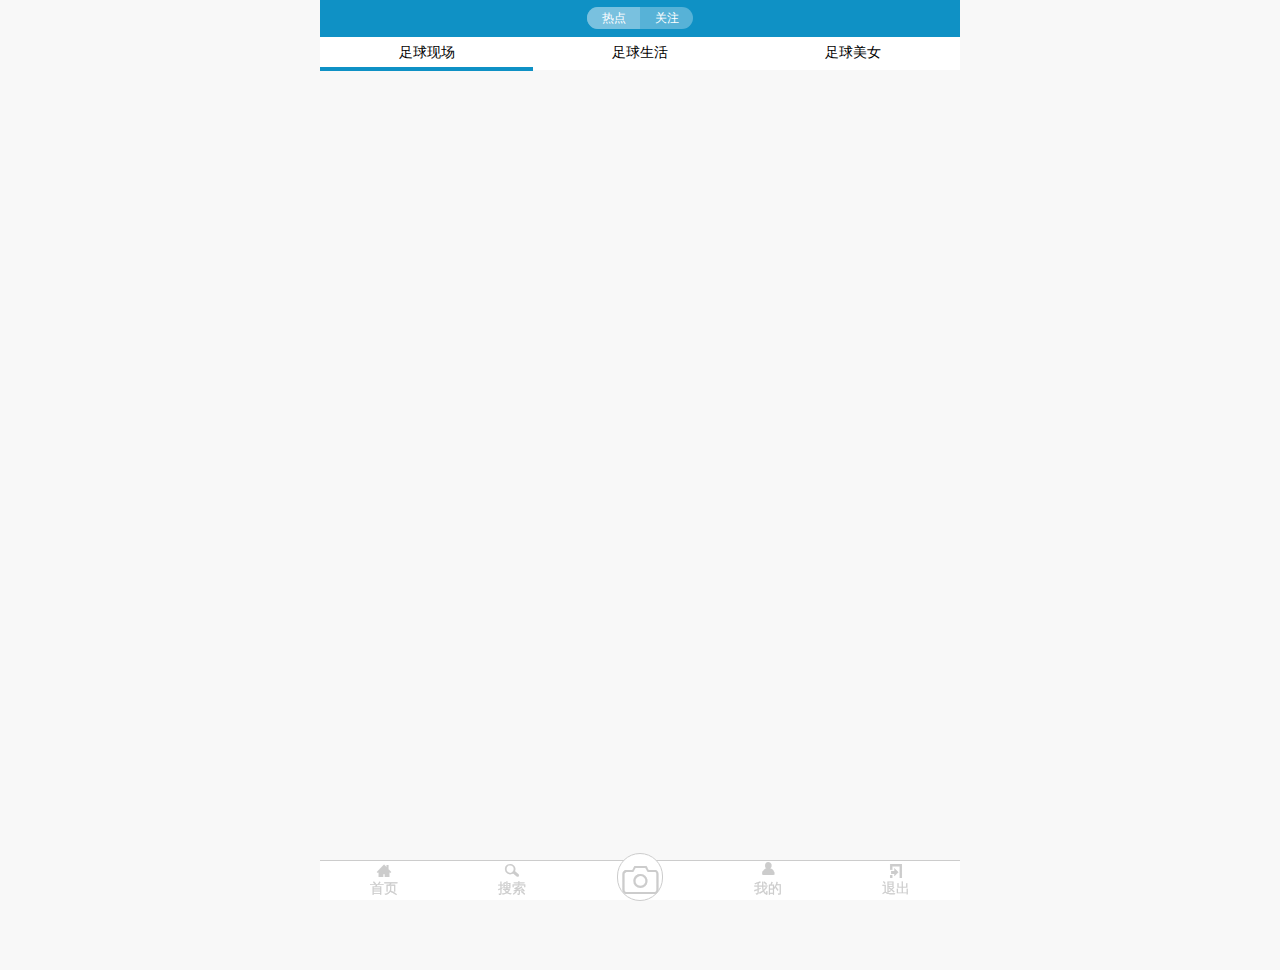
<file: WebApp/index.html>
<!DOCTYPE html>
<html>

	<head>
		<meta charset="UTF-8">
		<title></title>
		<meta name="viewport" content="width=device-width,initial-scale=1,minimum-scale=1,maximum-scale=1,user-scalable=no" />
		<link rel="stylesheet" href="css/swiper.3.1.7.min.css" />
		<link rel="stylesheet" href="css/reset.css" />
		<link rel="stylesheet" href="font/iconfont.css" />
		<link rel="stylesheet" href="css/style.css" />
		<script type="text/javascript" src="js/jquery-1.11.3.js"></script>
		<script type="text/javascript" src="js/swiper.3.1.7.jquery.min.js"></script>
		<script type="text/javascript" src="js/swiper.animate1.0.2.min.js"></script>
		<script type="text/javascript" src="js/iscroll.js"></script>
		<script type="text/javascript" src="js/js.js" ></script>
	</head>

	<body>
		<div class="header">
			<div>
				<a href="index.html" class="import1">热点</a>
				<a href="index1.html" class="import2">关注</a>
			</div>
		</div>
		<ul class="list">
			<li class="active"><a href="#">足球现场</a></li>
			<li><a href="#">足球生活</a></li>
			<li><a href="#">足球美女</a></li>
		</ul>
		<div class="swiper-container box">
			<div class="swiper-wrapper">
				<div class="swiper-slide">
					<div id="wrapper1">
						<div id="scroller1" class="t">
							
						</div>
					</div>
				</div>
				<div class="swiper-slide">
					<div id="wrapper2">
						<div id="scroller2" class="t">
							
						</div>
					</div>
				</div>
				<div class="swiper-slide">
					<div id="wrapper3">
						<div id="scroller3" class="t">
							
						</div>
					</div>
				</div>
			</div>

			<!-- 如果需要滚动条 -->
			<div class="swiper-scrollbar"></div>
		</div>
		<div class="footer">
			<div>
				<a href="index.html" class="iconfont">&#xe601;<br/>首页</a>
			</div>
			<div>
				<a href="find.html" class="iconfont">&#xe616;<br/>搜索</a>
			</div>
			<div style="position:relative;">
				<div class="cream">
					<a href="#" class="iconfont">&#xe604;</a>
				</div>

			</div>
			<div>
				<a href="my_user.html" class="iconfont">&#xe631;<br/>我的</a>
			</div>
			<div>
				<a href="#" class="iconfont">&#xe746;<br/>退出</a>
			</div>
		</div>
	</body>
</html>
</file>
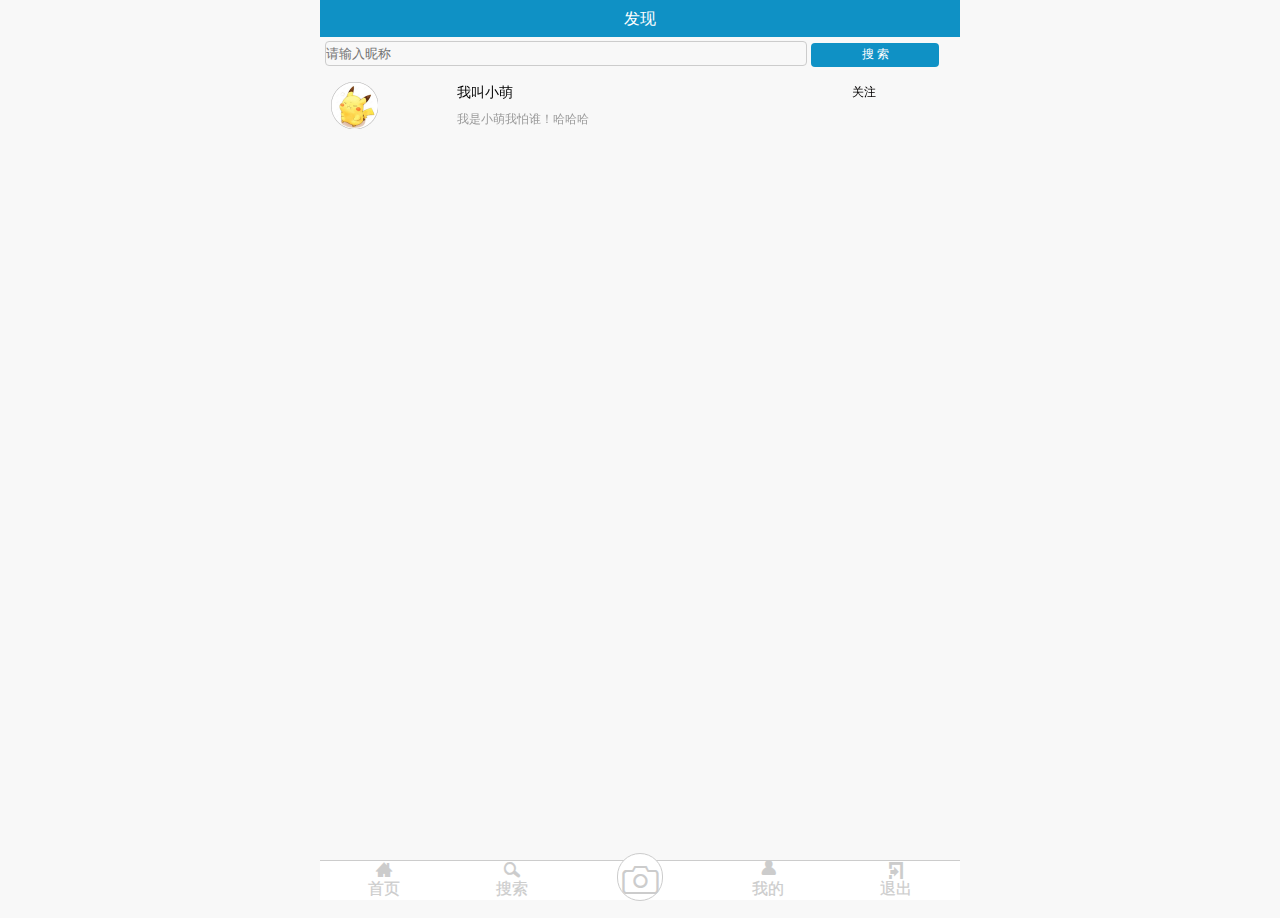
<file: WebApp/find.html>
<!DOCTYPE html>
<html>

	<head>
		<meta charset="UTF-8">
		<title></title>
		<meta name="viewport" content="width=device-width,initial-scale=1,minimum-scale=1,maximum-scale=1,user-scalable=no" />
		<link rel="stylesheet" href="css/reset.css" />
		<link rel="stylesheet" href="css/find.css" />
		<link rel="stylesheet" href="font/iconfont.css" />
		<script type="text/javascript" src="js/jquery-1.11.3.js"></script>
		<script type="text/javascript" src="js/iscroll.js"></script>
	</head>

	<body>
		<header>发现</header>
		<div class="search">
			<input type="text" placeholder="请输入昵称" class="txt" />
			<button id="btn">搜 索</button>
		</div>
			<div id="wrapper">
				<div id="scroll">
					<div class="topon">
						<div class="left">
							<p><img src="img/img01.png" /></p>
						</div>
						<div class="center">
							<p>我叫小萌</p>
							<p>我是小萌我怕谁！哈哈哈</p>
						</div>
						<div class="right">
							<span>关注</span>
							<span>已关注</span>
						</div>
					</div>
				</div>
			</div>
		<div class="footer">
			<div>
				<a href="index.html" class="iconfont">&#xe601;<br/>首页</a>
			</div>
			<div>
				<a href="find.html" class="iconfont">&#xe616;<br/>搜索</a>
			</div>
			<div style="position:relative;">
				<div class="cream">
					<a href="#" class="iconfont">&#xe604;</a>
				</div>

			</div>
			<div>
				<a href="my_user.html" class="iconfont">&#xe631;<br/>我的</a>
			</div>
			<div>
				<a href="#" class="iconfont">&#xe746;<br/>退出</a>
			</div>
		</div>
	</body>
	<script>
		$(function() {
			var wHeight = $(window).height();
			hHeight = $(".header").height(),
				fHeight = $(".footer").height(),
				scroll = new iScroll("wrapper", {
					hScrollbar: false,
					vScrollbar: false
				})
			$("#wrapper").height(wHeight - hHeight - fHeight - 20);
			scroll.refresh();
		})
	//-----------点击搜索-----------------
	$("#btn").click(function(){
		var aTxt=$(".txt").val();
		var uid=document.getElementById("uid");
		$.ajax({
			type:"get",
			url:"http://localhost:8080/Proxy/FootBall/user/json/queryall.do",
			data:{
				"keyword":aTxt
			},
			success:function(d){
			
				$("#scroll").children("div").remove();
				var nkn=null;
				var oImg=null;
				var sign=null;
				var htmlstr=null; 
				var data=JSON.parse(d).data;
				if(data.userlist.length == 0){
					$("#scroll").append('<div class="error">未找到相关用户</div>');
					return;
				}
				for(var i=0;i<data.userlist.length;i++){
					//console.info(data.userlist[i].avatarpath)
					nkn = data.userlist[i].nickname;
				//	console.info(data.userlist[i].avatarpath)
					oImg='http://101.200.173.217:8080/FootBall'+data.userlist[i].avatarpath;
					sign=data.userlist[i].signnature;
					htmlstr='<div class="topon"><div class="left"><p style="background-Image:url('+oImg+');"></p></div><div class="center"><p>'+nkn+'</p><p>'+sign+'</p></div><div class="right"><span>关注</span><span>已关注</span></div></div>';
					$("#scroll").append(htmlstr);
					$(document).ready(function(){
						scroll.refresh();
					})
					
				}
				
				console.log(sign);
			}
		})
	})
	
	</script>


</html>
</file>
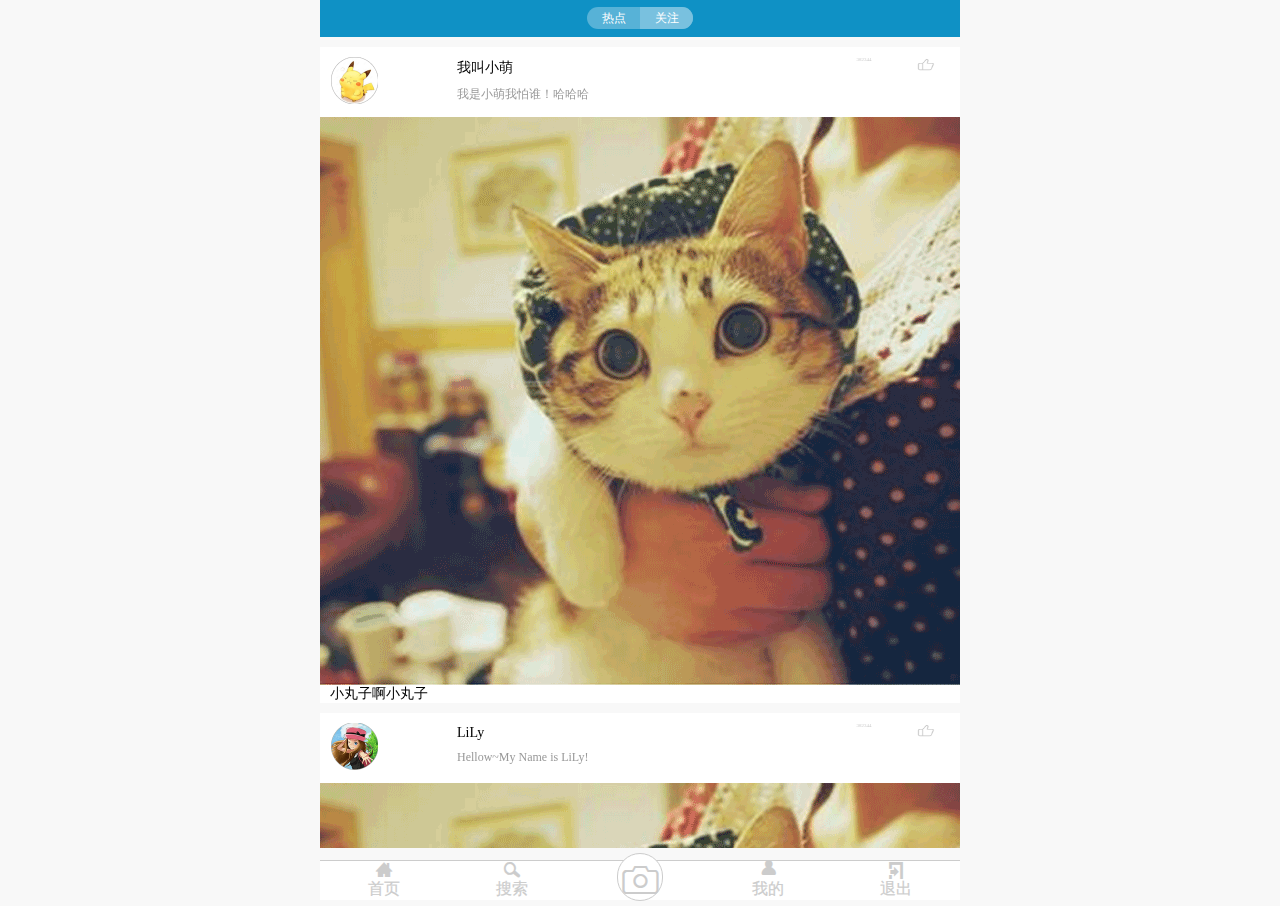
<file: WebApp/index1.html>
<!DOCTYPE html>
<html>

	<head>
		<meta charset="UTF-8">
		<title></title>
		<meta name="viewport" content="width=device-width,initial-scale=1,minimum-scale=1,maximum-scale=1,user-scalable=no" />
		<link rel="stylesheet" href="css/reset.css" />
		<link rel="stylesheet" href="css/style1.css" />
		<link rel="stylesheet" href="font/iconfont.css" />
		<script type="text/javascript" src="js/jquery-1.11.3.js"></script>
		<script type="text/javascript" src="js/iscroll.js"></script>
	</head>

	<body>
		<div class="header">
			<div>
				<a href="index.html">热点</a>
				<a href="index1.html">关注</a>
			</div>
		</div>
		<div id="scroll">
			<div class="wrap">
				<div class="cont">
					<div class="topon">
						<div class="left">
							<p><img src="img/img01.png" /> </p>
						</div>
						<div class="center">
							<p>我叫小萌</p>
							<p>我是小萌我怕谁！哈哈哈</p>
						</div>
						<div class="right">
							<p>382344</p>
							<span></span>
						</div>
					</div>
					<div class="down">
						<img src="img/img03.png" />
						<p>小丸子啊小丸子</p>
					</div>
				</div>
				<div class="cont">
					<div class="topon">
						<div class="left">
							<p><img src="img/img04.png" /> </p>
						</div>
						<div class="center">
							<p>LiLy</p>
							<p>Hellow~My Name is LiLy!</p>
						</div>
						<div class="right">
							<p>382344</p>
							<span></span>
						</div>
					</div>
					<div class="down">
						<img src="img/img03.png" />
						<p>小丸子啊小丸子</p>
					</div>
				</div>
				<div class="cont">
					<div class="topon">
						<div class="left">
							<p><img src="img/img04.png" /> </p>
						</div>
						<div class="center">
							<p>LiLy</p>
							<p>Hellow~My Name is LiLy!</p>
						</div>
						<div class="right">
							<p>382344</p>
							<span></span>
						</div>
					</div>
					<div class="down">
						<img src="img/img03.png" />
						<p>小丸子啊小丸子</p>
					</div>
				</div>
			</div>
		</div>
		<div class="footer">
			<div>
				<a href="index.html" class="iconfont">&#xe601;<br/>首页</a>
			</div>
			<div>
				<a href="find.html" class="iconfont">&#xe616;<br/>搜索</a>
			</div>
			<div style="position:relative;">
				<div class="cream">
					<a href="#" class="iconfont">&#xe604;</a>
				</div>

			</div>
			<div>
				<a href="my_user.html" class="iconfont">&#xe631;<br/>我的</a>
			</div>
			<div>
				<a href="#" class="iconfont">&#xe746;<br/>退出</a>
			</div>
		</div>
	</body>
	<script>
		$(function() {
			var wHeight = $(window).height();
			hHeight = $(".header").height(),
				fHeight = $(".footer").height(),
				scroll = new iScroll("scroll", {
					hScrollbar: false,
					vScrollbar: false
				})
			$("#scroll").height(wHeight - hHeight - fHeight - 20);
			scroll.refresh();
		})
	</script>

</html>
</file>
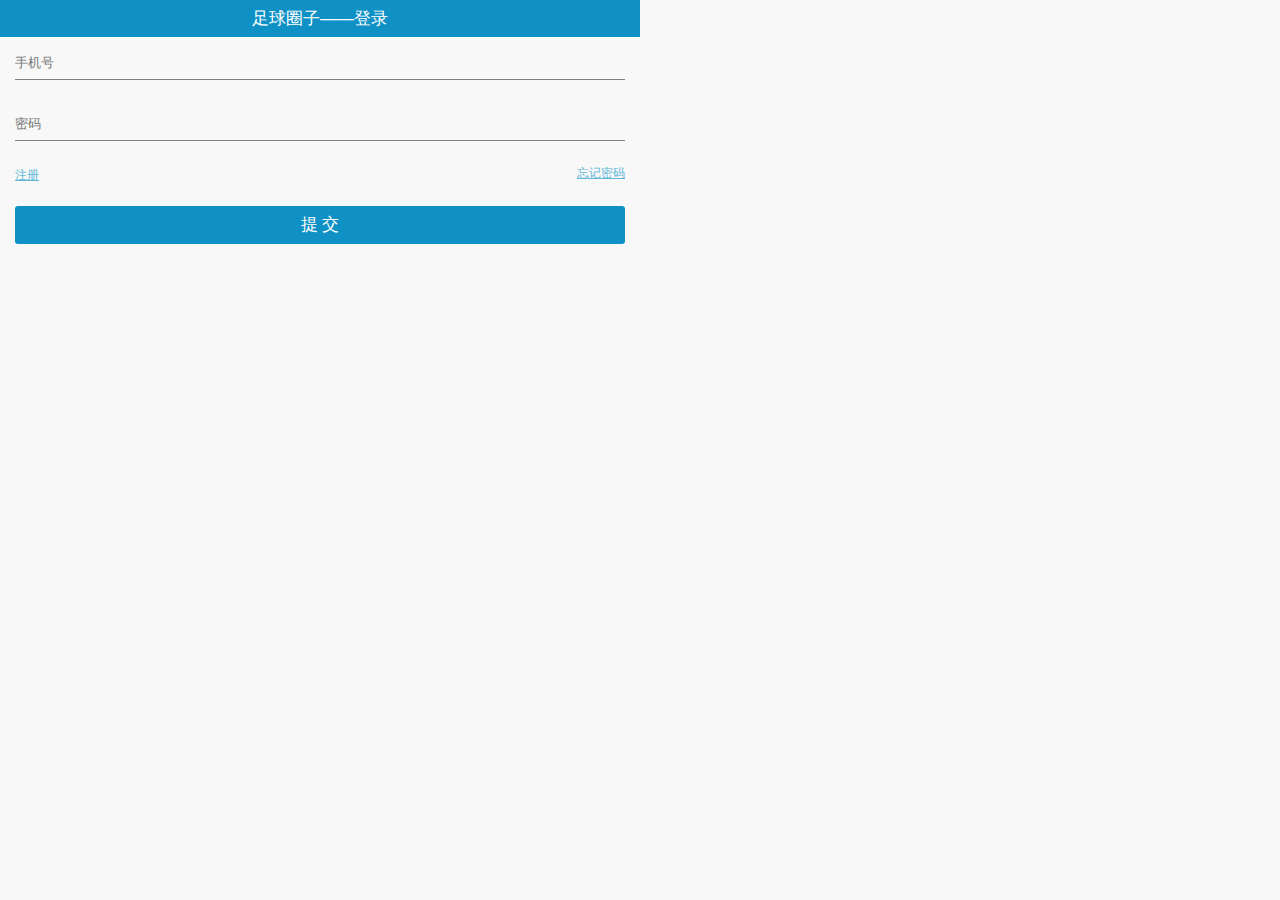
<file: WebApp/login.html>
<!DOCTYPE html>
<html>

	<head>
		<meta charset="utf-8" />
		<title>登录</title>
		<meta name="viewport" content="width=device-width,initial-scale=1,minimum-scale=1,maximum-scale=1,user-scalable=no" />
		<link rel="stylesheet" href="css/common.css" />
		<link rel="stylesheet" href="css/reset.css" />
		<script type="text/javascript" src="js/jquery-1.11.3.js" ></script>
		<script type="text/javascript" src="js/login.js" ></script>
	</head>

	<body>
		<header>足球圈子——登录</header>
		<div class="form">
			<input type="text" placeholder="手机号" id="uid" />
			<input type="password" placeholder="密码" id="pwd" />
			<div class="links">
				<a href="javascript;" class="reg">注册</a>
				<a href="javascript;" class="pwd">忘记密码</a>
			</div>
			<button>提 交</button>
		</div>
	</body>
	<script>
		$('button').on("click", function(e) {
					e.preventDefault();
					var uid = $('#uid').val(),
						pwd = $('#pwd').val(),
						userInfo = window.localStorage;
					btnTest(uid,pwd);
					//if(true){
					$.ajax({
						url: "http://localhost:8080/Proxy/FootBall/user/json/login.do",
						data: {
							"loginname": uid,
							"password": pwd
						},
						success: function(d) {
							console.log(d);
							var data = JSON.parse(d);
//							userInfo.setItem("loginStatus", "1");
//							userInfo.setItem("loginuser", data.data.loginuser);
							if(data.errorinfo){
								alert("I'm killed!")
							}else{
								open("index.html");
							}
						}
					});
				//}
		});
	</script>

</html>
</file>
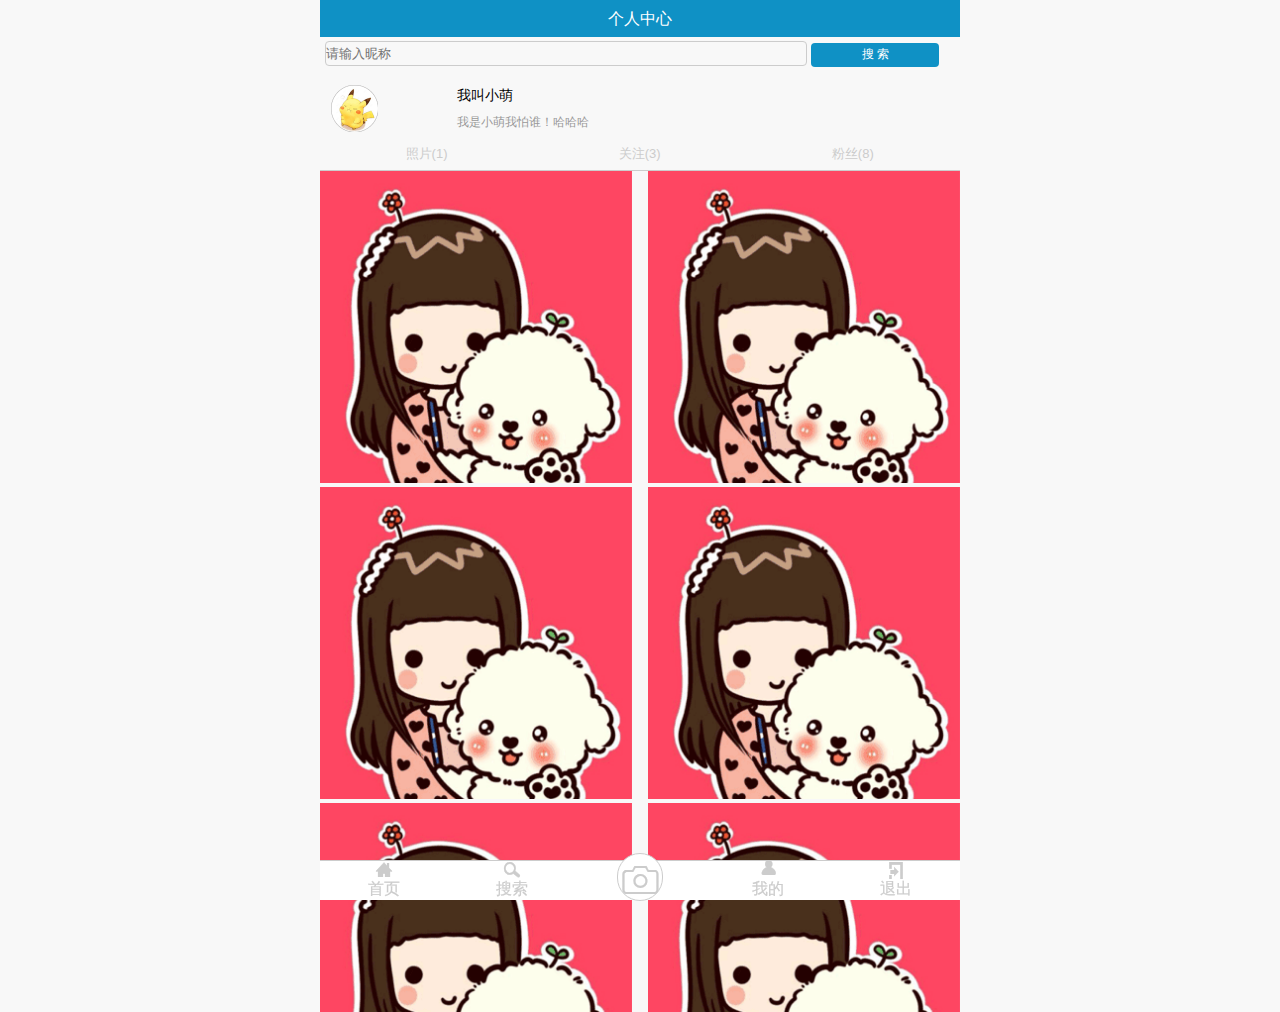
<file: WebApp/my_user.html>
<!DOCTYPE html>
<html>

	<head>
		<meta charset="UTF-8">
		<title></title>
		<meta name="viewport" content="width=device-width,initial-scale=1,minimum-scale=1,maximum-scale=1,user-scalable=no" />
		<link rel="stylesheet" href="css/reset.css" />
		<link rel="stylesheet" href="css/my_user.css" />
		<link rel="stylesheet" href="font/iconfont.css" />
		<script type="text/javascript" src="js/jquery-1.11.3.js"></script>
		<script type="text/javascript" src="js/iscroll.js"></script>
	</head>

	<body>
		<header>个人中心</header>
		<div class="search">
			<input type="text" placeholder="请输入昵称" class="txt" />
			<button>搜 索</button>
		</div>
		<div class="cont">
			<div class="cont_top">
				<div class="topon">
					<div class="left">
						<p><img src="img/img01.png" /> </p>
					</div>
					<div class="center">
						<p>我叫小萌</p>
						<p>我是小萌我怕谁！哈哈哈</p>
					</div>
				</div>
				<ul class="list">
					<li><a href="#">照片(1)</a></li>
					<li><a href="#">关注(3)</a></li>
					<li><a href="#">粉丝(8)</a></li>
				</ul>
				<div id="scroll">
					<ul class="list_img">
						<li><img src="img/img05.png" /> </li>
						<li><img src="img/img05.png" /> </li>
						<li><img src="img/img05.png" /> </li>
						<li><img src="img/img05.png" /> </li>
						<li><img src="img/img05.png" /> </li>
						<li><img src="img/img05.png" /> </li>
						<li><img src="img/img05.png" /> </li>
						<li><img src="img/img05.png" /> </li>
						<li><img src="img/img05.png" /> </li>
					</ul>
				</div>
			</div>
		</div>
		<div class="footer">
			<div>
				<a href="index.html" class="iconfont">&#xe601;<br/>首页</a>
			</div>
			<div>
				<a href="find.html" class="iconfont">&#xe616;<br/>搜索</a>
			</div>
			<div style="position:relative;">
				<div class="cream">
					<a href="#" class="iconfont">&#xe604;</a>
				</div>

			</div>
			<div>
				<a href="my_user.html" class="iconfont">&#xe631;<br/>我的</a>
			</div>
			<div>
				<a href="#" class="iconfont">&#xe746;<br/>退出</a>
			</div>
		</div>
	</body>
	<script>
		$(function() {
			var wHeight = $(window).height();
			hHeight = $(".header").height(),
				fHeight = $(".footer").height(),
				scroll = new iScroll("scroll", {
					hScrollbar: false,
					vScrollbar: false
				})
			$("#scroll").height(wHeight - hHeight - fHeight - 20);
			scroll.refresh();
		})
	</script>


</html>
</file>
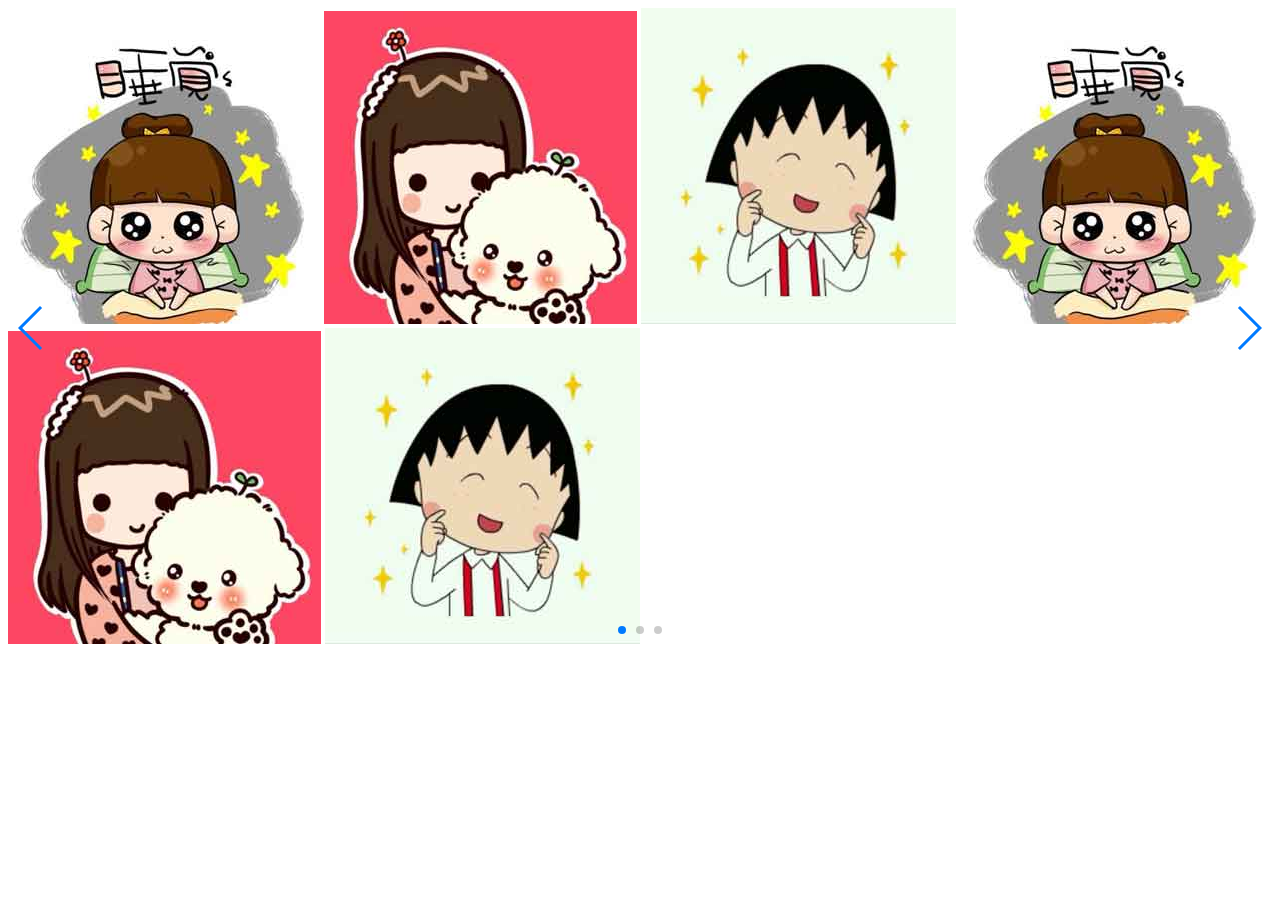
<file: WebApp/new_file2.html>
<!DOCTYPE html>
<html>
	<head>
		<meta charset="UTF-8">
		<title></title>
		<meta name="viewport" content="width=device-width,initial-scale=1,minimum-scale=1,maximum-scale=1,user-scalable=no" />
		<link rel="stylesheet" href="css/swiper.3.1.7.min.css" />
		<script type="text/javascript" src="js/jquery-1.11.3.js" ></script>
		<script type="text/javascript" src="js/swiper.3.1.7.jquery.min.js" ></script>
		<script type="text/javascript" src="js/swiper.animate1.0.2.min.js" ></script>
		<script type="text/javascript" src="js/iscroll.js" ></script>
		<style type="text/css">
			.box{
				height:100%;
			}
			#scroll{
				width:100%;
				max-width: 640px;
				position:absolute;
				top:0;
			}
		</style>
	</head>
	<body>
		<div class="swiper-container box">
			<div class="swiper-wrapper">
				<div class="swiper-slide">
					<div class="scroll">
					
							<img src="img/pic3.jpg" />
							<img src="img/pic2.jpg" />
							<img src="img/pic1.jpg" />
							<img src="img/pic3.jpg" />
							<img src="img/pic2.jpg" />
							<img src="img/pic1.jpg" />

						
					</div>
				</div>
				<div class="swiper-slide">
					<div class="scroll">

							<img src="img/pic3.jpg" />
							<img src="img/pic2.jpg" />
							<img src="img/pic1.jpg" />
							<img src="img/pic3.jpg" />
							<img src="img/pic2.jpg" />
							<img src="img/pic1.jpg" />

					</div>
				</div>
				<div class="swiper-slide">
					<div class="scroll">
							<img src="img/pic3.jpg" />
							<img src="img/pic2.jpg" />
							<img src="img/pic1.jpg" />
							<img src="img/pic3.jpg" />
							<img src="img/pic2.jpg" />
							<img src="img/pic1.jpg" />

					</div>
				</div>

			</div>
			<!-- 如果需要分页器 -->
			<div class="swiper-pagination"></div>

			<!-- 如果需要导航按钮 -->
			<div class="swiper-button-prev"></div>
			<div class="swiper-button-next"></div>

			<!-- 如果需要滚动条 -->
			<div class="swiper-scrollbar"></div>
		</div>
	</body>
	<script>
		//动画功能     
		var mySwiper = new Swiper('.swiper-container', {
			direction: 'horizontal',
			loop: true,
			// 如果需要分页器
			pagination: '.swiper-pagination',
			// 如果需要前进后退按钮
			nextButton: '.swiper-button-next',
			prevButton: '.swiper-button-prev',
			// 如果需要滚动条
			scrollbar: '.swiper-scrollbar',
			onInit: function(swiper) { //Swiper2.x的初始化是onFirstInit
				swiperAnimateCache(swiper); //隐藏动画元素 
				swiperAnimate(swiper); //初始化完成开始动画
			},
			onSlideChangeEnd: function(swiper) {
				swiperAnimate(swiper); //每个slide切换结束时也运行当前slide动画
			}
		})
		
		$(function(){
			var wHeight=$(window).height();
			hHeight=$(".header").height(),
			fHeight=$(".footer").height(),
			scroll=new iScroll("scroll",{
				hScrollbar:false,
				vScrollbar:false
			})
			$("scroll").height();
			scroll.refresh();
		})
	</script>
</html>
</file>
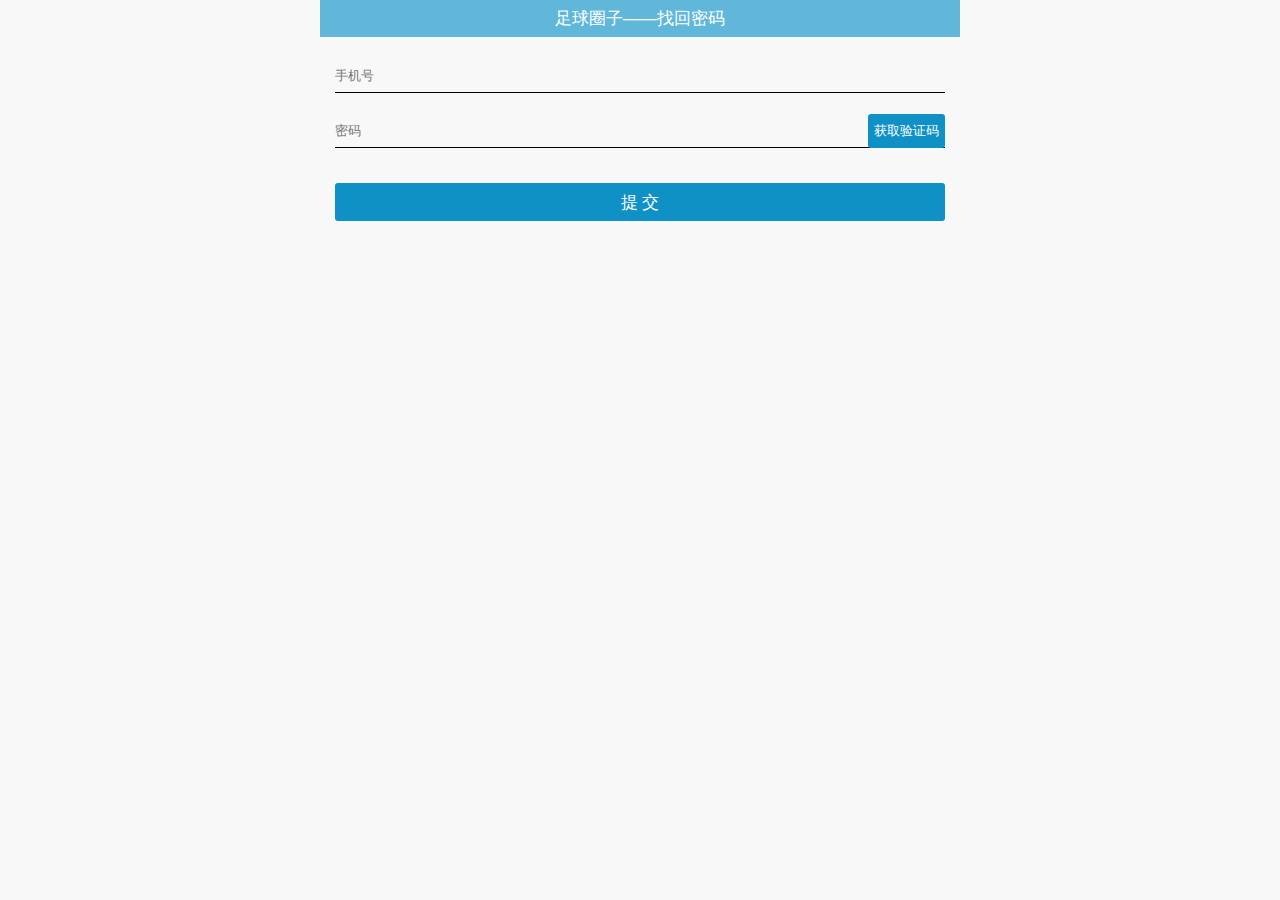
<file: WebApp/pwd.html>
<!DOCTYPE html>
<html>
	<head>
		<meta charset="UTF-8">
		<title>找回密码</title>
		<meta name="viewport" content="width=device-width,initial-scale=1,minimum-scale=1,maximum-scale=1,user-scalable=no" />
		<link rel="stylesheet" href="css/reset.css" />
		<link rel="stylesheet" href="css/pwd.css" />
	</head>
	<body>
		<header>足球圈子——找回密码</header>
		<div class="form">
			<input type="text" placeholder="手机号" />
			<div class="pwd">
				<input type="password" placeholder="密码" />
				<button>获取验证码</button>
			</div>
				<button class="btn">提  交</button>
			
		</div>
	</body>
</html>
</file>
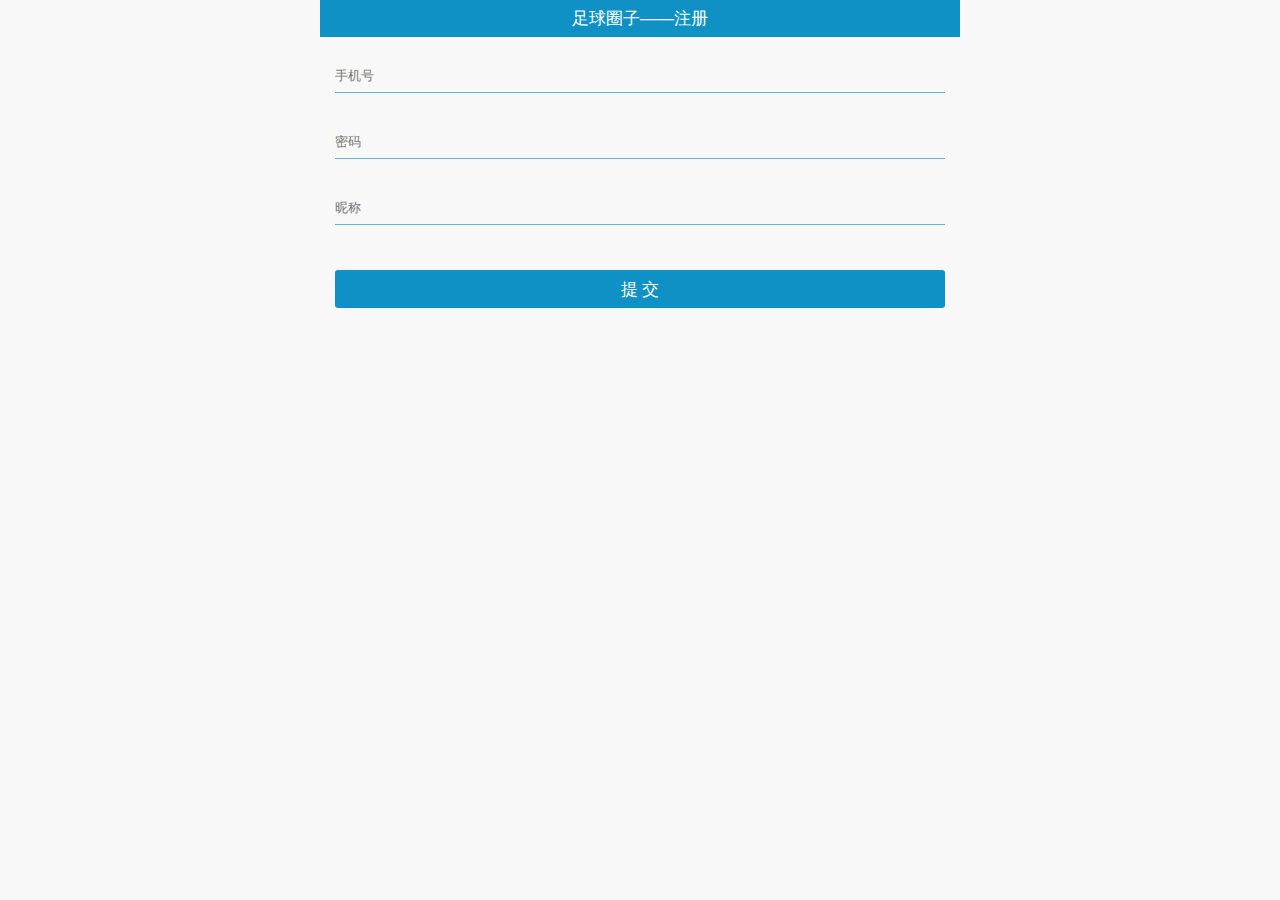
<file: WebApp/reg.html>
<!DOCTYPE html>
<html>

	<head>
		<meta charset="UTF-8">
		<title>注册</title>
		<meta name="viewport" content="width=device-width,initial-scale=1,minimum-scale=1,maximum-scale=1,user-scalable=no" />
		<link rel="stylesheet" href="css/reset.css" />
		<link rel="stylesheet" href="css/reg.css" />
		<script type="text/javascript" src="js/jquery-1.11.3.js" ></script>
		<script type="text/javascript" src="js/reg.js"></script>
	</head>

	<body>
		<header>足球圈子——注册</header>
		<div class="form">
			<input type="text" placeholder="手机号" id="num" />
			<input type="password" placeholder="密码" id="mima" />
			<input type="text" placeholder="昵称" id="name" />
			<button>提 交</button>
		</div>

	</body>
	<script>
		$("button").on("click", function(e) {
			e.preventDefault();
			var num = $("#num").val(),
				mima = $("#mima").val(),
				name=$("#name").val(),
				userInfo = window.localStorage;
				btnTest(num,mima,name);
				$.ajax({
					url: "http://localhost:8080/Proxy/FootBall/user/json/reg.do",
					data: {
						"loginname": num,
						"password": mima,
						"nickname": name
					},
					success:function(d){
						console.log(d);
						var data = JSON.parse(d);
					}
				})
		})
	</script>

</html>
</file>
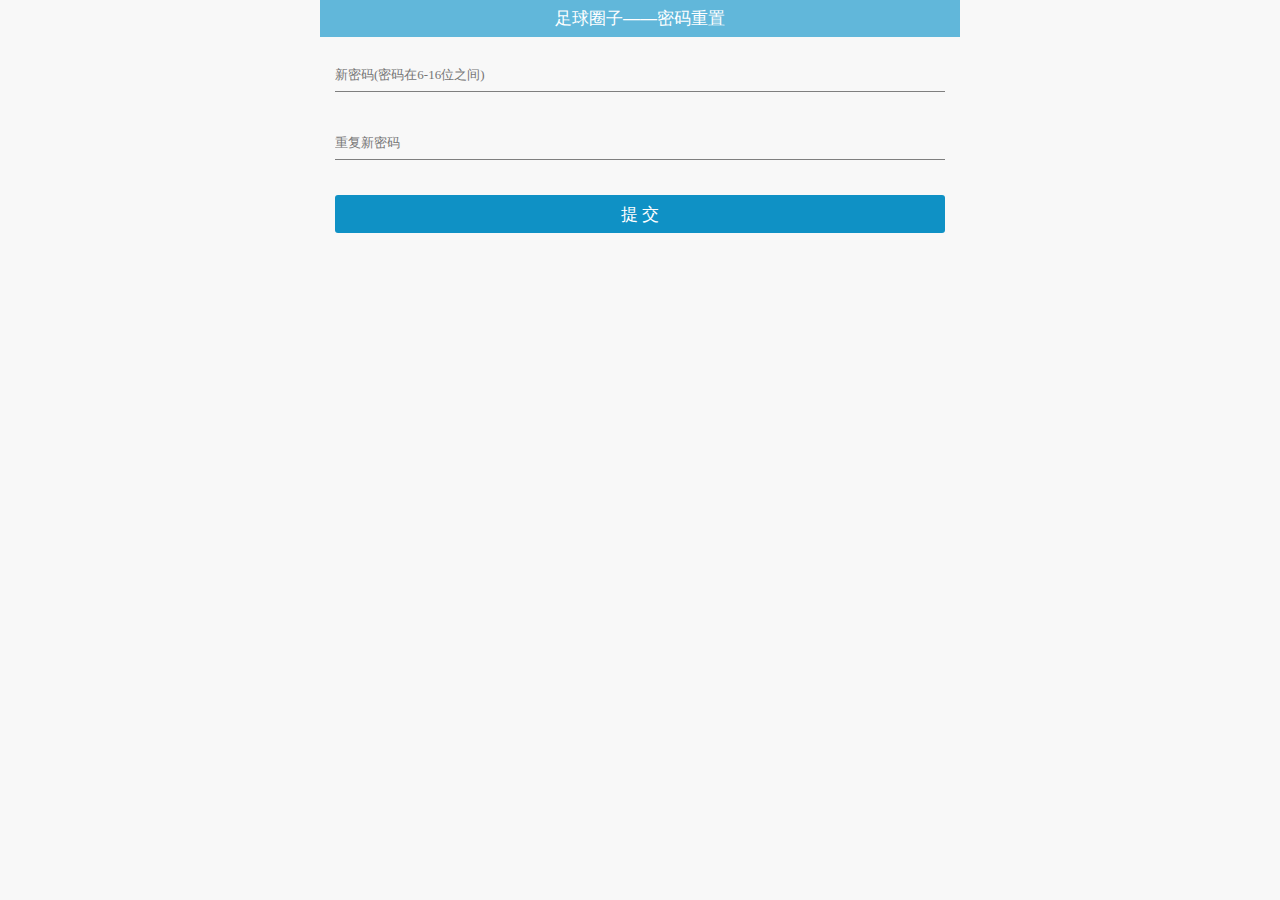
<file: WebApp/reset-pwd.html>
<!DOCTYPE html>
<html>
	<head>
		<meta charset="UTF-8">
		<title>重置密码</title>
		<meta name="viewport" content="width=device-width,initial-scale=1,minimum-scale=1,maximum-scale=1,user-scalable=no" />
		<link rel="stylesheet" href="css/reset.css" />
		<link rel="stylesheet" href="css/reset-pwd.css" />
	</head>
	<body>
		<header>足球圈子——密码重置</header>
		<div class="form">
			<input type="password" placeholder="新密码(密码在6-16位之间)" />
			<input type="password" placeholder="重复新密码" />
			<button>提   交</button>
		</div>
	</body>
</html>
</file>
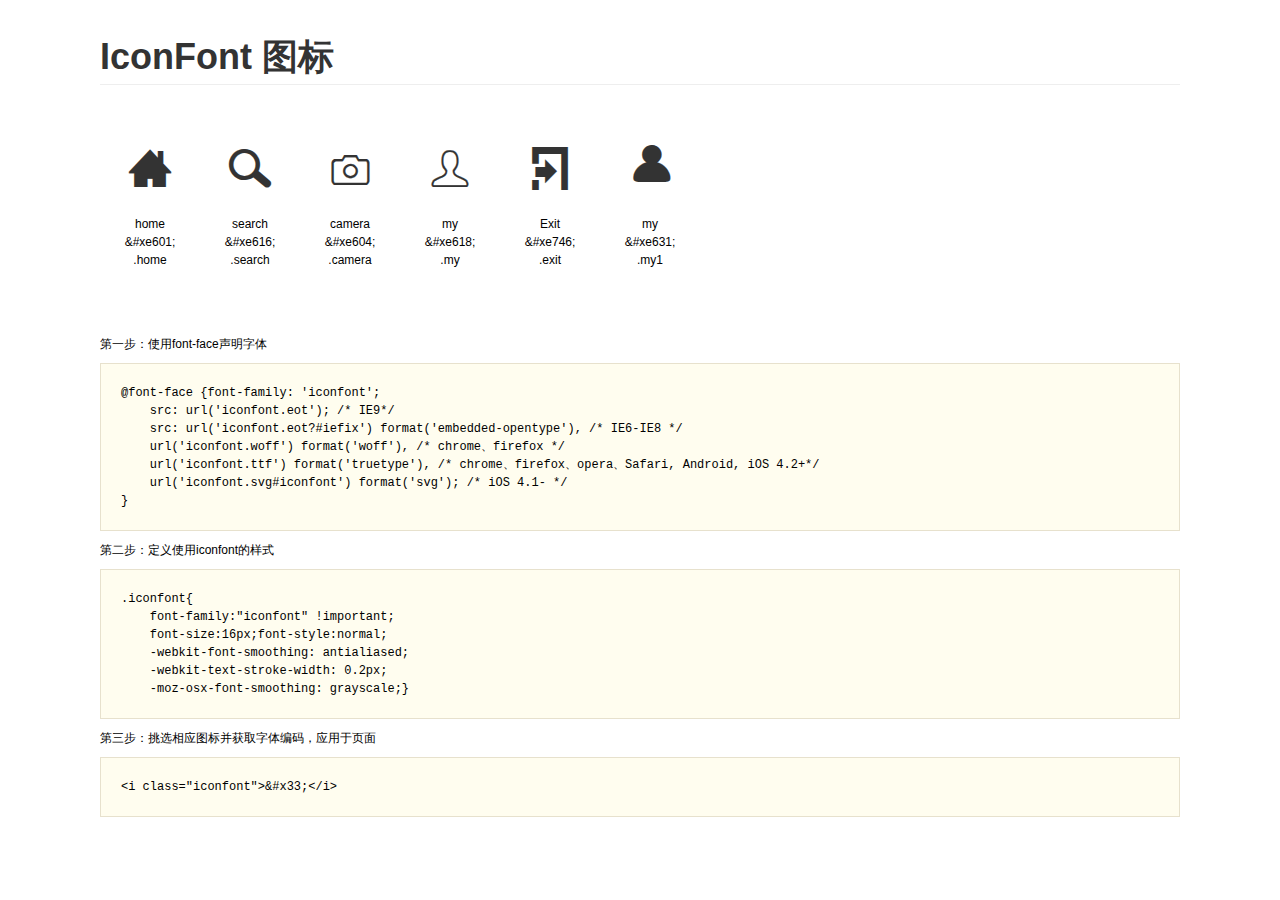
<file: WebApp/font/demo.html>
<!DOCTYPE html>
<html>
<head>
    <meta charset="utf-8"/>
    <title>IconFont</title>
    <link rel="stylesheet" href="demo.css">
    <link rel="stylesheet" href="iconfont.css">
</head>
<body>
    <div class="main">
        <h1>IconFont 图标</h1>
        <ul class="icon_lists clear">
            
                <li>
                <i class="icon iconfont">&#xe601;</i>
                    <div class="name">home</div>
                    <div class="code">&amp;#xe601;</div>
                    <div class="fontclass">.home</div>
                </li>
            
                <li>
                <i class="icon iconfont">&#xe616;</i>
                    <div class="name">search</div>
                    <div class="code">&amp;#xe616;</div>
                    <div class="fontclass">.search</div>
                </li>
            
                <li>
                <i class="icon iconfont">&#xe604;</i>
                    <div class="name">camera</div>
                    <div class="code">&amp;#xe604;</div>
                    <div class="fontclass">.camera</div>
                </li>
            
                <li>
                <i class="icon iconfont">&#xe618;</i>
                    <div class="name">my</div>
                    <div class="code">&amp;#xe618;</div>
                    <div class="fontclass">.my</div>
                </li>
            
                <li>
                <i class="icon iconfont">&#xe746;</i>
                    <div class="name">Exit</div>
                    <div class="code">&amp;#xe746;</div>
                    <div class="fontclass">.exit</div>
                </li>
            
                <li>
                <i class="icon iconfont">&#xe631;</i>
                    <div class="name">my</div>
                    <div class="code">&amp;#xe631;</div>
                    <div class="fontclass">.my1</div>
                </li>
            
        </ul>


        <div class="helps">
            第一步：使用font-face声明字体
            <pre>
@font-face {font-family: 'iconfont';
    src: url('iconfont.eot'); /* IE9*/
    src: url('iconfont.eot?#iefix') format('embedded-opentype'), /* IE6-IE8 */
    url('iconfont.woff') format('woff'), /* chrome、firefox */
    url('iconfont.ttf') format('truetype'), /* chrome、firefox、opera、Safari, Android, iOS 4.2+*/
    url('iconfont.svg#iconfont') format('svg'); /* iOS 4.1- */
}
</pre>
第二步：定义使用iconfont的样式
            <pre>
.iconfont{
    font-family:"iconfont" !important;
    font-size:16px;font-style:normal;
    -webkit-font-smoothing: antialiased;
    -webkit-text-stroke-width: 0.2px;
    -moz-osx-font-smoothing: grayscale;}
</pre>
第三步：挑选相应图标并获取字体编码，应用于页面
<pre>
&lt;i class="iconfont"&gt;&amp;#x33;&lt;/i&gt;
</pre>
        </div>

    </div>
</body>
</html>
</file>
<file: WebApp/font/iconfont.css>
@font-face {font-family: "iconfont";
  src: url('iconfont.eot'); /* IE9*/
  src: url('iconfont.eot?#iefix') format('embedded-opentype'), /* IE6-IE8 */
  url('iconfont.woff') format('woff'), /* chrome, firefox */
  url('iconfont.ttf') format('truetype'), /* chrome, firefox, opera, Safari, Android, iOS 4.2+*/
  url('iconfont.svg#iconfont') format('svg'); /* iOS 4.1- */
}

.iconfont {
  font-family:"iconfont" !important;
  font-size:16px;
  font-style:normal;
  -webkit-font-smoothing: antialiased;
  -webkit-text-stroke-width: 0.2px;
  -moz-osx-font-smoothing: grayscale;
}
.icon-home:before { content: "\e601"; }
.icon-search:before { content: "\e616"; }
.icon-camera:before { content: "\e604"; }
.icon-my:before { content: "\e618"; }
.icon-exit:before { content: "\e746"; }
.icon-my1:before { content: "\e631"; }
</file>
<file: WebApp/css/style.css>
*{
	margin:0;
	padding:0;
}
html{
	height:100%;
}
body{
	width:100%;
	height:100%;
	max-width: 640px;	
	margin:0px auto;
	overflow: hidden;
}
.header{
	width:100%;
	height:30px;
	background:#0f91c5;
    text-align:center;
    padding-top:7px;
    position:absolute;
    top:0;
	max-width: 640px;
	z-index: 1000;
}
.header div{
	width:106px;
	height:22px;
	background:#57b2d7;
	margin:0px auto;
	-webkit-border-top-left-radius: 15px;
	-webkit-border-bottom-left-radius: 15px;
	-webkit-border-top-right-radius: 15px;
	-webkit-border-bottom-right-radius: 15px;

}
.header a{
	display: block;
	width:50%;
	height:22px;
	font-size:12px;
	line-height:22px;
	color:#fff;
	font-family: "微软雅黑";
	float:left;
}
.header a:nth-child(1){
	-webkit-border-top-left-radius: 15px;
	-webkit-border-bottom-left-radius: 15px;
	background:#79c1df;
}
.header a:nth-child(2){
	-webkit-border-top-right-radius: 15px;
	-webkit-border-bottom-right-radius: 15px;
}


.list{
	width:100%;
	height:33px;
	background:#fff;
	position:absolute;
	top:37px;
	max-width: 640px;
}
.list li{
	width:33.3%;
	height:30px;
	line-height:30px;
	text-align:center;
	float:left;
}
.list li a{
	font-size:14px;
	color:#000;
	font-family: "微软雅黑";
}
.active{
	border-bottom:4px solid #0f91c5;
}
.box{
	width:100%;
	height:100%;
	max-width: 640px;
	overflow: hidden;
	position:absolute;
	top:70px;
}
#wrapper1{
	width:100%;
	margin:10px 0;
	position:absolute;
	top:10px;
	max-width: 640px;
	overflow: hidden;
	z-index:1;
}
#wrapper1 ul{
	width:100%;
	max-width: 640px;
	overflow: hidden;
	-webkit-column-count: 2;
	-webkit-column-gap: 1%;
}
#wrapper1 ul li{
	margin:4px 0;
	display: inline-block;
	border:1px solid #ccc;

}
#wrapper1 ul li p{
	margin-left:11px;
	font-size:13px;
	color:#000;
	font-family: "微软雅黑";
}


#wrapper2{
	width:100%;
	margin:10px 0;
	position:absolute;
	top:10px;
	max-width: 640px;
	overflow: hidden;
	z-index:2;
}
#wrapper2 ul{
	width:100%;
	max-width: 640px;
	overflow: hidden;
	-webkit-column-count: 2;
	-webkit-column-gap: 1%;
}
#wrapper2 ul li{
	margin:4px 0;
	display: inline-block;
	border:1px solid #ccc;

}
#wrapper2 ul li p{
	margin-left:11px;
	font-size:13px;
	color:#000;
	font-family: "微软雅黑";
}
#wrapper3{
	width:100%;
	margin:10px 0;
	position:absolute;
	top:0;
	max-width: 640px;
	overflow: hidden;
	z-index:3;
}
#wrapper3 ul{
	width:100%;
	max-width: 640px;
	overflow: hidden;
	-webkit-column-count: 2;
	-webkit-column-gap: 1%;
}
#wrapper3 ul li{
	margin:4px 0;
	display: inline-block;
	border:1px solid #ccc;

}
#wrapper3 ul li p{
	margin-left:11px;
	font-size:13px;
	color:#000;
	font-family: "微软雅黑";
}




.footer{
	width:100%;
	height:39px;
	background:#fff;
	border-top:1px solid #ccc;
	position:absolute;
	bottom:0;
	max-width: 640px;
	z-index:100;
}
.footer div{
	width:20%;
	height:39px;
	float:left;
	text-align:center;
}

.iconfont{
	font-size:14px;
	color:#ccc;
	font-family: "微软雅黑";
}
.footer .cream{
	width:44px;
	height:46px;
	border-radius: 40px;
	border:1px solid #ccc;
	background:#fff;
	position:absolute;
	top:-8px;left:0;right:0;bottom:0;margin:auto;
	line-height: 42px;
}
.cream .iconfont{
	
	font-size:40px;
}
.footer div a:active{
	color:#0f91c5;
}
</file>
<file: WebApp/css/find.css>
z*{
	margin:0;
	padding:0;
}
html{
	height:100%;
}
body{
	width:100%;
	height:100%;
	max-width: 640px;	
	margin:0px auto;
	overflow: hidden;
}
header{
	width:100%;
	height:37px;
	text-align:center;
	line-height:37px;
	max-width: 640px;
	position:absolute;
	top:0;
	color:#fff;
	font-size:16px;
	font-family: "微软雅黑";
	background:#0f91c5;
}
.search{
	width:100%;
	height:33px;
	position:absolute;
	top:37px;
	max-width: 640px;
}
.txt{
	width:75%;
	height:23px;
	margin-top:4px;
	margin-left:5px;
	border:1px solid #ccc;
	border-radius: 4px;
	

}
button{
	width:20%;
	height:24px;
	font-size:12px;
	background:#0f91c5;
	color:#fff;
	text-align:center;
	border:0;
	border-radius: 4px;
}
.cont{
	width:100%;
	position:absolute;
	top:37px;
	max-width: 640px;
	margin:10px 0;
}
.cont_top{
	height:90px;
	border-bottom:1px solid #ccc;
}
.topon{
	height:59px;
}
.topon div{
	margin-top:5px;
	
}
.left{
	width:20%;	
	text-align: center;
	float:left
}
.left p{
	width:47px;
	height:47px;
	text-align: center;
	margin-left:11px;
	background:no-repeat;
	background-size:100% 100%;
}
.left p img{
	width:47px;
	height:47px;
}
.center{
	width:40%;
	height:47px;
	float:left
}
.center p{
	margin-top:2px;
	margin-left:9px;
	margin-bottom:9px;
}
.center p:nth-child(1){
	font-size:14px;
	color:#000000;
	font-family: "微软雅黑";
}
.center p:nth-child(2){
	font-size:12px;
	color:#999;
	font-family: "微软雅黑";
}
.right{
	width:30%;
	float:right;
	text-align: center;
}
.right span{
	font-size:12px;
	font-family: "微软雅黑";
}
.right span:nth-child(2){
	display:none;
}
#wrapper{
	width:100%;
	position:absolute;
	top:77px;
	max-width: 640px;
	z-index:10;
}
.list_img{
	width:100%;
	max-width: 640px;
	-webkit-column-count: 2;
	-webkit-column-gap: 2;
}
.list_img li{
	display:inline-block;
}






.footer{
	width:100%;
	height:39px;
	background:#fff;
	border-top:1px solid #ccc;
	position:absolute;
	bottom:0;
	max-width: 640px;
	z-index:100;
}
.footer div{
	width:20%;
	height:39px;
	float:left;
	text-align:center;
}

.iconfont{
	font-size:14px;
	color:#ccc;
	font-family: "微软雅黑";
}
.footer .cream{
	width:44px;
	height:46px;
	border-radius: 40px;
	border:1px solid #ccc;
	background:#fff;
	position:absolute;
	top:-8px;left:0;right:0;bottom:0;margin:auto;
	line-height: 42px;
}
.cream .iconfont{
	
	font-size:40px;
}
.footer div a:active{
	color:#0f91c5;
}
</file>
<file: WebApp/css/style1.css>
*{
	margin:0;
	padding:0;
}
html{
	height:100%;
}
body{
	width:100%;
	height:100%;
	max-width: 640px;	
	margin:0px auto;
	overflow: hidden;
}
.header{
	width:100%;
	height:30px;
	background:#0f91c5;
    text-align:center;
    padding-top:7px;
    position:absolute;
    top:0;
	max-width: 640px;
	z-index: 2;
}
.header div{
	width:106px;
	height:22px;
	background:#57b2d7;
	margin:0px auto;
	-webkit-border-top-left-radius: 15px;
	-webkit-border-bottom-left-radius: 15px;
	-webkit-border-top-right-radius: 15px;
	-webkit-border-bottom-right-radius: 15px;

}
.header a{
	display: block;
	width:50%;
	height:22px;
	font-size:12px;
	line-height:22px;
	color:#fff;
	font-family: "微软雅黑";
	float:left;
}
.header a:nth-child(1){
	-webkit-border-top-left-radius: 15px;
	-webkit-border-bottom-left-radius: 15px;
}
.header a:nth-child(2){
	-webkit-border-top-right-radius: 15px;
	-webkit-border-bottom-right-radius: 15px;
	background:#79c1df;
}

#scroll{
	width:100%;
	position:absolute;
	top:37px;
	max-width: 640px;
	z-index:10;
}
.wrap{
	width:100%;
}
.cont{
	width:100%;
	background:#fff;
	margin:10px 0;
}
.topon{
	width:100%;
	height:70px;
}
.topon div{
	margin-top:10px;
}
.left{
	width:20%;	
	text-align: center;
	float:left
}
.left p{
	width:47px;
	height:47px;
	margin-left:11px;
}
.center{
	width:50%;
	height:47px;
	float:left
}
.center p{
	margin-top:2px;
	margin-left:9px;
	margin-bottom:9px;
}
.center p:nth-child(1){
	font-size:14px;
	color:#000000;
	font-family: "微软雅黑";
}
.center p:nth-child(2){
	font-size:12px;
	color:#999;
	font-family: "微软雅黑";
}
.right{
	text-align: center;
	margin-top:3px;
	width:20%;
	height:47px;
	float:right;
	font-size:5px;
	font-family: "微软雅黑";
	color:#ccc;
}
.right p{
	width:50%;
	height:47px;
	float:left;
}
.right span{
	display: block;
	width:50%;
	height:47px;
	float:right;
	margin-top:-8px;
	background:url(../img/img02.png) no-repeat top right;
	background-size:100% 100%;
}
.down{
	width:100%;
}
.down p{
	font-size:14px;
	color:#000;
	font-family: "微软雅黑";
	margin-left:10px;
}
.footer{
	width:100%;
	height:39px;
	background:#fff;
	border-top:1px solid #ccc;
	position:absolute;
	bottom:0;
	max-width: 640px;
	z-index:100;
}
.footer div{
	width:20%;
	height:39px;
	float:left;
	text-align:center;
}

.iconfont{
	font-size:14px;
	color:#ccc;
	font-family: "微软雅黑";
}
.footer .cream{
	width:44px;
	height:46px;
	border-radius: 40px;
	border:1px solid #ccc;
	background:#fff;
	position:absolute;
	top:-8px;left:0;right:0;bottom:0;margin:auto;
	line-height: 42px;
}
.cream .iconfont{
	
	font-size:40px;
}
.footer div a:active{
	color:#0f91c5;
}
</file>
<file: WebApp/css/common.css>
*{
	margin:0;padding:0;
}
html{
	height:100%;
}
body{
	width:100%;
	height:100%;
	max-width: 640px;
	background:#fff;
	margin:0px auto;
}
header{
	width:100%;
	height:37px;
	line-height:37px;
	text-align: center;
	font-size:17px;
	color:#fff;
	background:#0f91c5;
}
.form{
	margin:0 15px;
}
.form input:nth-child(1){
	margin-top:9px;
}
.form input{
	margin-top:27px;
	width:100%;
	height:33px;
	border-bottom:solid 1px #7f7f7f;
}
.form .links{
	width:100%;
	height:65px;
	line-height:65px;
}
.form .links a{
	color:#61b7da;
	text-decoration: underline;
	font-size:12px;
}
.form .links .reg{}
.form .links .pwd{
	float:right;
}
.form button{
	width:100%;
	height:38px;
	line-height:38px;
	text-align: center;
	color:#fff;
	font-size:17px;
	font-family: "微软雅黑";
	background:#0F91C5;
	border:0;
	border-radius: 3px;
}
</file>
<file: WebApp/css/my_user.css>
*{
	margin:0;
	padding:0;
}
html{
	height:100%;
}
body{
	width:100%;
	height:100%;
	max-width: 640px;	
	margin:0px auto;
	overflow: hidden;
}
header{
	width:100%;
	height:37px;
	text-align:center;
	line-height:37px;
	max-width: 640px;
	position:absolute;
	top:0;
	color:#fff;
	font-size:16px;
	font-family: "微软雅黑";
	background:#0f91c5;
}
.search{
	width:100%;
	height:33px;
	position:absolute;
	top:37px;
	max-width: 640px;
}
.txt{
	width:75%;
	height:23px;
	margin-top:4px;
	margin-left:5px;
	border:1px solid #ccc;
	border-radius: 4px;
	

}
button{
	width:20%;
	height:24px;
	font-size:12px;
	background:#0f91c5;
	color:#fff;
	text-align:center;
	border:0;
	border-radius: 4px;
}
.cont{
	width:100%;
	position:absolute;
	top:70px;
	max-width: 640px;
	margin:10px 0;
}
.cont_top{
	height:90px;
	border-bottom:1px solid #ccc;
}
.topon{
	height:59px;
}
.topon div{
	margin-top:5px;
}
.left{
	width:20%;	
	text-align: center;
	float:left
}
.left p{
	width:47px;
	height:47px;
	margin-left:11px;
}
.center{
	width:50%;
	height:47px;
	float:left
}
.center p{
	margin-top:2px;
	margin-left:9px;
	margin-bottom:9px;
}
.center p:nth-child(1){
	font-size:14px;
	color:#000000;
	font-family: "微软雅黑";
}
.center p:nth-child(2){
	font-size:12px;
	color:#999;
	font-family: "微软雅黑";
}
.list{
	width:100%;
	height:31px;
}
.list li{
	width:33.3%;
	height:28px;
	line-height:28px;
	float:left;
	text-align: center;
}
.list li a{
	font-size:13px;
	color:#ccc;
}
.list li:active{
	border-bottom:4px solid #0F91C5;

}
.list a:active{
	color:#0F91C5;
}
#scroll{
	width:100%;
	position:absolute;
	top:91px;
	max-width: 640px;
	z-index:10;
}
.list_img{
	width:100%;
	max-width: 640px;
	-webkit-column-count: 2;
	-webkit-column-gap: 2;
}
.list_img li{
	display:inline-block;
}





.footer{
	width:100%;
	height:39px;
	background:#fff;
	border-top:1px solid #ccc;
	position:absolute;
	bottom:0;
	max-width: 640px;
	z-index:100;
}
.footer div{
	width:20%;
	height:39px;
	float:left;
	text-align:center;
}

.iconfont{
	font-size:14px;
	color:#ccc;
	font-family: "微软雅黑";
}
.footer .cream{
	width:44px;
	height:46px;
	border-radius: 40px;
	border:1px solid #ccc;
	background:#fff;
	position:absolute;
	top:-8px;left:0;right:0;bottom:0;margin:auto;
	line-height: 42px;
}
.cream .iconfont{
	
	font-size:40px;
}
.footer div a:active{
	color:#0f91c5;
}
</file>
<file: WebApp/css/pwd.css>
html{
	height:100%;
}
body{
	width:100%;
	height:100%;
	max-width: 640px;
	margin:0 auto;
}
header{
	width:100%;
	height:37px;
	background:#61B7DA;
	text-align: center;
	line-height:37px;
	font-size:17px;
	color:#fff;
}
.form{
	margin:0 15px;
}
.pwd{
	width:100%;
	height:33px;
	margin-top:21px;
	border-bottom:1px solid #030000;
}
.form input:nth-child(1){
	margin-top:22px;
	width:100%;
	height:33px;
	font-size:13px;
	color:#fff;
	border-bottom:1px solid #030000;
}
.form .pwd input{
	width:80%;
	border: none;
	height: 33px;
	margin:0;
}
.form .pwd button{
	height:34px;
	border:0;
	border-radius: 3px;
	background:#0F91C5;
	color:#fff;
	float:right;
}
.form .btn{
	width:100%;
	height:38px;
	text-align: center;
	color:#fff;
	font-size:17px;
	background:#0F91C5;
	border:0;
	margin-top:35px;
	border-radius: 3px;
	font-family: "微软雅黑";
	
}
</file>
<file: WebApp/css/reg.css>
html{
	height:100%;
}
body{
	width:100%;
	height:100%;
	max-width: 640px;
	margin:0px auto;
}
header{
	height:100%;
	height:37px;
	font-size:17px;
	color:#fff;
	background:#0F91C5;
	text-align: center;
	line-height:37px;
}
.form{
	margin:0 15px;
}
.form input:nth-child(1){
	margin-top:22px;
}
.form input{
	width:100%;
	height:33px;
	margin-top:32px;
	font-size:13px;
	border-bottom:1px solid #61B7DA;
}
.form button{
	width:100%;
	height:38px;
	background:#0F91C5;
	text-align:center;
	font-size:17px;
	margin-top:45px;
	color:#fff;
	font-family: "微软雅黑";
	border:0;
	border-radius: 3px;
	
}
</file>
<file: WebApp/font/demo.css>
*{margin: 0;padding: 0;list-style: none;}
/*
KISSY CSS Reset
理念：1. reset 的目的不是清除浏览器的默认样式，这仅是部分工作。清除和重置是紧密不可分的。
2. reset 的目的不是让默认样式在所有浏览器下一致，而是减少默认样式有可能带来的问题。
3. reset 期望提供一套普适通用的基础样式。但没有银弹，推荐根据具体需求，裁剪和修改后再使用。
特色：1. 适应中文；2. 基于最新主流浏览器。
维护：玉伯<lifesinger@gmail.com>, 正淳<ragecarrier@gmail.com>
 */

/** 清除内外边距 **/
body, h1, h2, h3, h4, h5, h6, hr, p, blockquote, /* structural elements 结构元素 */
dl, dt, dd, ul, ol, li, /* list elements 列表元素 */
pre, /* text formatting elements 文本格式元素 */
form, fieldset, legend, button, input, textarea, /* form elements 表单元素 */
th, td /* table elements 表格元素 */ {
  margin: 0;
  padding: 0;
}

/** 设置默认字体 **/
body,
button, input, select, textarea /* for ie */ {
  font: 12px/1.5 tahoma, arial, \5b8b\4f53, sans-serif;
}
h1, h2, h3, h4, h5, h6 { font-size: 100%; }
address, cite, dfn, em, var { font-style: normal; } /* 将斜体扶正 */
code, kbd, pre, samp { font-family: courier new, courier, monospace; } /* 统一等宽字体 */
small { font-size: 12px; } /* 小于 12px 的中文很难阅读，让 small 正常化 */

/** 重置列表元素 **/
ul, ol { list-style: none; }

/** 重置文本格式元素 **/
a { text-decoration: none; }
a:hover { text-decoration: underline; }


/** 重置表单元素 **/
legend { color: #000; } /* for ie6 */
fieldset, img { border: 0; } /* img 搭车：让链接里的 img 无边框 */
button, input, select, textarea { font-size: 100%; } /* 使得表单元素在 ie 下能继承字体大小 */
/* 注：optgroup 无法扶正 */

/** 重置表格元素 **/
table { border-collapse: collapse; border-spacing: 0; }

/* 清除浮动 */
.ks-clear:after, .clear:after {
  content: '\20';
  display: block;
  height: 0;
  clear: both;
}
.ks-clear, .clear {
  *zoom: 1;
}

.main {padding: 30px 100px;}
.main h1{font-size:36px; color:#333; text-align:left;margin-bottom:30px; border-bottom: 1px solid #eee;}

.helps{margin-top:40px;}
.helps pre{
  padding:20px;
  margin:10px 0;
  border:solid 1px #e7e1cd;
  background-color: #fffdef;
  overflow: auto;
}

.icon_lists li{
  float:left;
  width: 100px;
  height:180px;
  text-align: center;
}
.icon_lists .icon{
  font-size: 42px;
  line-height: 100px;
  margin: 10px 0;
  color:#333;
  -webkit-transition: font-size 0.25s ease-out 0s;
  -moz-transition: font-size 0.25s ease-out 0s;
  transition: font-size 0.25s ease-out 0s;

}
.icon_lists .icon:hover{
  font-size: 100px;
}
</file>
